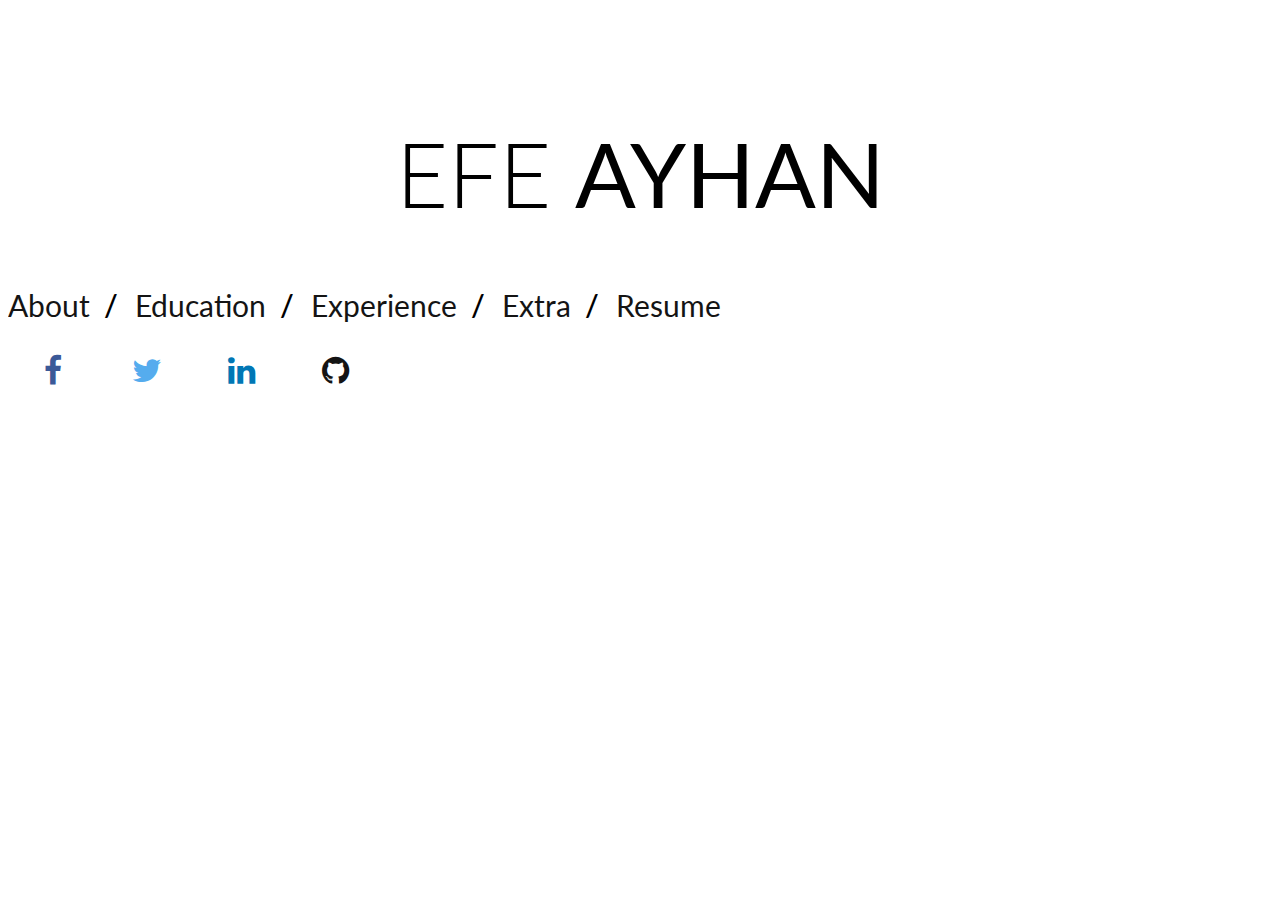
<file: index.html>
<!DOCTYPE html>
<html>
  <head>
    <meta charset="UTF-8">
    <meta name="viewport" content="width=device-width, initial-scale=1, shrink-to-fit=no">
    <title>Efe Ayhan</title>
    <link href='https://fonts.googleapis.com/css?family=Lato:100,200,300,400,700' rel='stylesheet' type='text/css'>
    <link rel="stylesheet" href="https://stackpath.bootstrapcdn.com/bootstrap/4.1.3/css/bootstrap.min.css" integrity="sha384-MCw98/SFnGE8fJT3GXwEOngsV7Zt27NXFoaoApmYm81iuXoPkFOJwJ8ERdknLPMO" crossorigin="anonymous">
    <link rel="stylesheet" href="https://cdnjs.cloudflare.com/ajax/libs/font-awesome/4.7.0/css/font-awesome.min.css">
    <link rel="stylesheet" href="css/style.css" type="text/css">
    <link rel="icon" href="img/00e5ee.png">
    <script src="https://code.jquery.com/jquery-3.3.1.slim.min.js" integrity="sha384-q8i/X+965DzO0rT7abK41JStQIAqVgRVzpbzo5smXKp4YfRvH+8abtTE1Pi6jizo" crossorigin="anonymous"></script>
    <script src="https://cdnjs.cloudflare.com/ajax/libs/popper.js/1.14.3/umd/popper.min.js" integrity="sha384-ZMP7rVo3mIykV+2+9J3UJ46jBk0WLaUAdn689aCwoqbBJiSnjAK/l8WvCWPIPm49" crossorigin="anonymous"></script>
    <script src="https://stackpath.bootstrapcdn.com/bootstrap/4.1.3/js/bootstrap.min.js" integrity="sha384-ChfqqxuZUCnJSK3+MXmPNIyE6ZbWh2IMqE241rYiqJxyMiZ6OW/JmZQ5stwEULTy" crossorigin="anonymous"></script>
    <script src="https://threejs.org/build/three.min.js"></script>
    <script src="https://ajax.googleapis.com/ajax/libs/jquery/3.1.0/jquery.min.js"></script>
    <script src="script.js"></script>
    <script src="animation.js"></script>
  </head>
  <body>
    <div class="frame">
      <div class="container">

        <div class="" id="header">
            <h1 id="mono">EFE <strong>AYHAN</strong></h1>
        </div>

      </div>

        <div class="" id="spotlight">
          <div class="">
            <div id="GraphicsContainer"></div>
          </div>
        </div>

        <div class="container">
          <div class="row">
            <div class="col-12 subtitle">
              <a href="about.html" class="link font30">About</a> <span class="del">  /  </span>
              <a href="education.html" class="link font30">Education</a> <span class="del">  /  </span>
              <a href="experience.html" class="link font30">Experience</a> <span class="del">  /  </span>
              <a href="extra.html" class="link font30">Extra</a> <span class="del">  /  </span>
              <a href="resources/efeAyhan.pdf" class="link font30" target="_blank" type="application/pdf">Resume</a> <br>
              <a href="https://www.facebook.com/efe.ayhan.589" target="_blank" class="fa fa-facebook"></a>
              <a href="https://twitter.com/efeayhann" target="_blank" class="fa fa-twitter"></a>
              <a href="https://www.linkedin.com/in/efeayhan/" target="_blank" class="fa fa-linkedin"></a>
              <a href="https://github.com/ayhanefe" target="_blank" class="fa fa-github"></a>
            </div>
          </div>
        </div>

    </div>
  </body>
</html>
</file>
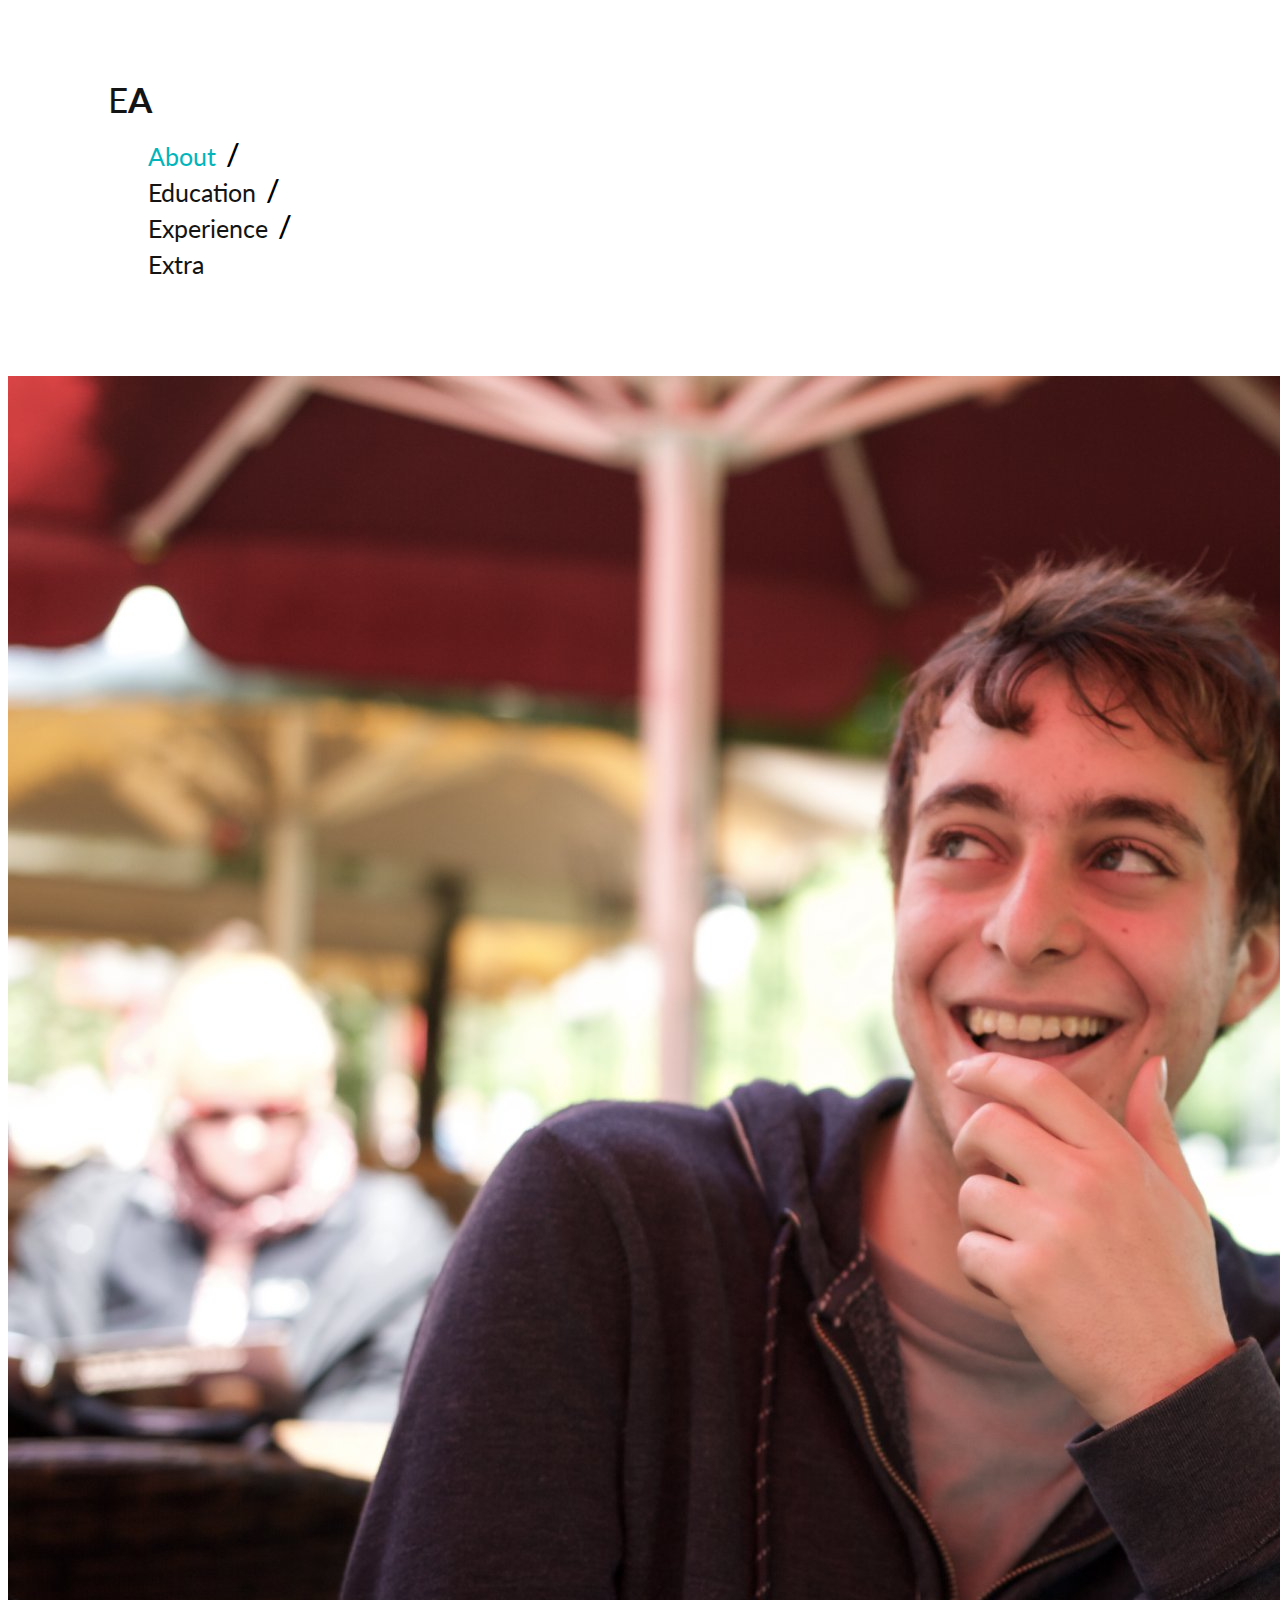
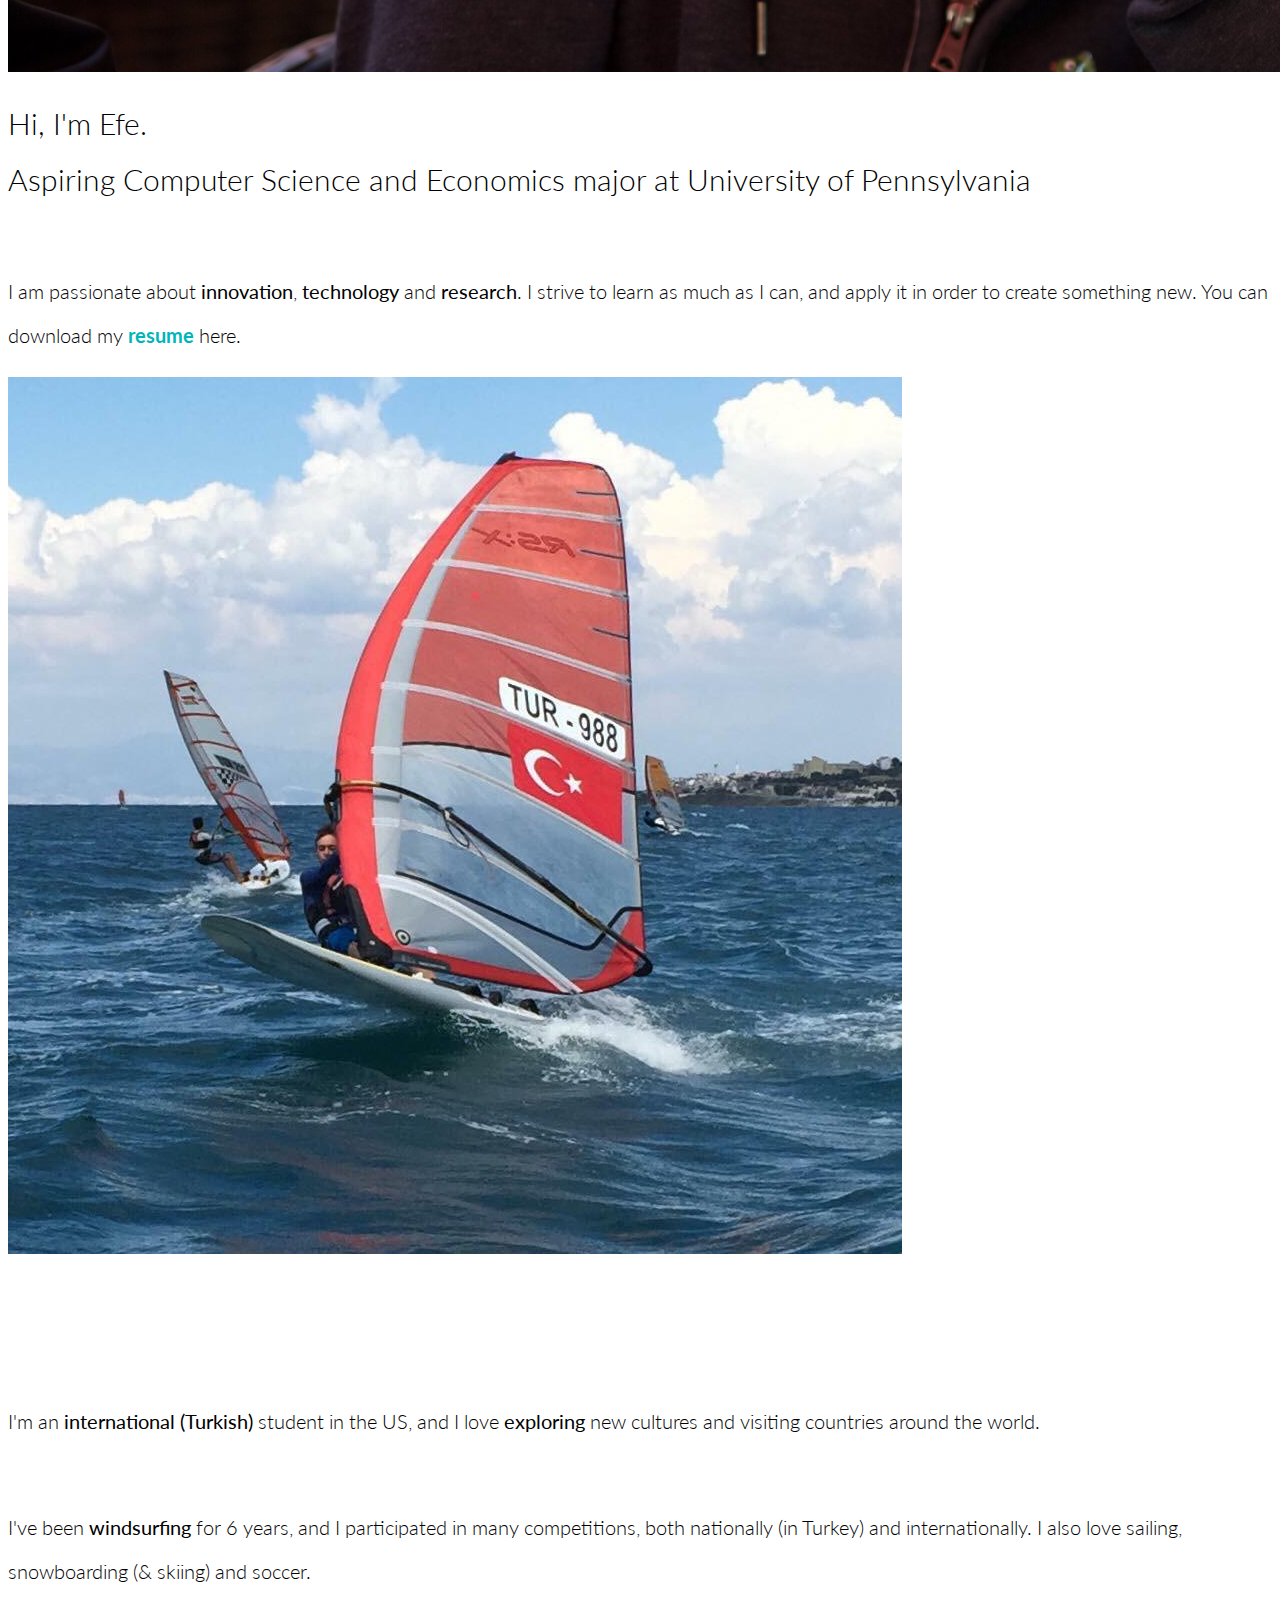
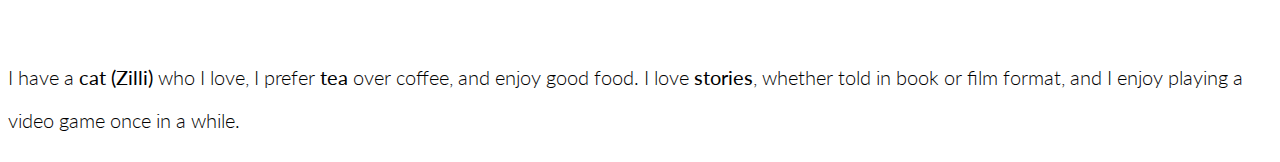
<file: about.html>
<!DOCTYPE html>
<html lang="en" dir="ltr">
  <head>
    <meta charset="UTF-8">
    <meta name="viewport" content="width=device-width, initial-scale=1, shrink-to-fit=no">
    <title>Efe Ayhan</title>
    <link href='https://fonts.googleapis.com/css?family=Lato:100,200,300,400,700' rel='stylesheet' type='text/css'>
    <link rel="stylesheet" href="https://stackpath.bootstrapcdn.com/bootstrap/4.1.3/css/bootstrap.min.css" integrity="sha384-MCw98/SFnGE8fJT3GXwEOngsV7Zt27NXFoaoApmYm81iuXoPkFOJwJ8ERdknLPMO" crossorigin="anonymous">
    <link rel="stylesheet" href="https://cdnjs.cloudflare.com/ajax/libs/font-awesome/4.7.0/css/font-awesome.min.css">
    <link rel="stylesheet" href="css/style.css" type="text/css">
    <link rel="icon" href="img/00e5ee.png">
    <script src="https://code.jquery.com/jquery-3.3.1.slim.min.js" integrity="sha384-q8i/X+965DzO0rT7abK41JStQIAqVgRVzpbzo5smXKp4YfRvH+8abtTE1Pi6jizo" crossorigin="anonymous"></script>
    <script src="https://cdnjs.cloudflare.com/ajax/libs/popper.js/1.14.3/umd/popper.min.js" integrity="sha384-ZMP7rVo3mIykV+2+9J3UJ46jBk0WLaUAdn689aCwoqbBJiSnjAK/l8WvCWPIPm49" crossorigin="anonymous"></script>
    <script src="https://stackpath.bootstrapcdn.com/bootstrap/4.1.3/js/bootstrap.min.js" integrity="sha384-ChfqqxuZUCnJSK3+MXmPNIyE6ZbWh2IMqE241rYiqJxyMiZ6OW/JmZQ5stwEULTy" crossorigin="anonymous"></script>
    <script src="https://threejs.org/build/three.min.js"></script>
    <script src="https://ajax.googleapis.com/ajax/libs/jquery/3.1.0/jquery.min.js"></script>
  </head>
  <body>

    <nav class="navbar navbar-expand-lg navbar-light">

        <a class="link font35" href="index.html">E<strong>A</strong></a>
        <div class="collapse navbar-collapse">
          <ul class="navbar-nav ml-auto">
            <li class="nav-item">
              <a class="link active" href="">About</a><span class="del">/</span>
            </li>
            <li class="nav-item">
              <a class="link" href="education.html">Education</a><span class="del">/</span>
            </li>
            <li class="nav-item">
              <a class="link" href="experience.html">Experience</a><span class="del">/</span>
            </li>
            <li class="nav-item">
              <a class="link" href="extra.html">Extra</a><span class="del"></span>
            </li>
          </ul>
        </div>
    </nav>

    <div class="container">
      <div class="row">
        <div class="col-md-6">
          <img src="img/Dusseldorf.jpg" alt="Portrait" class="img-fluid rounded">
        </div>
        <div class="col-md-6">
          <h1 class="bio-title">Hi, I'm Efe.<br>Aspiring Computer Science and Economics major at University of Pennsylvania</h1>
          <p class="bio-sub"><br>I am passionate about <strong>innovation</strong>, <strong>technology</strong> and <strong>research</strong>.
          I strive to learn as much as I can, and apply it in order to create something new. You can download my <a href="resources/efeAyhan.pdf" target="_blank">resume</a> here.</p>
        </div>
      </div>
      <div class="row">
        <div class="col-md-6">
          <img src="img/windsurf.jpg" alt="Windsurfing Picture" class="img-fluid rounded buffer">
        </div>
        <div class="col-md-6">
          <p class="bio-sub"><br>I'm an <strong>international (Turkish)</strong> student in the US, and I love <strong>exploring</strong> new
          cultures and visiting countries around the world.</p>
          <p class="bio-sub"><br>I've been <strong>windsurfing</strong> for 6 years, and I participated in many competitions,
          both nationally (in Turkey) and internationally. I also love sailing, snowboarding (& skiing) and soccer.</p>
          <p class="bio-sub"><br>I have a <strong>cat (Zilli)</strong> who I love, I prefer <strong>tea</strong> over coffee, and enjoy good food. I love <strong>stories</strong>, whether told in book or film format, and I enjoy
          playing a video game once in a while.</p>
        </div>
      </div>
    </div>

  </body>
</html>
</file>
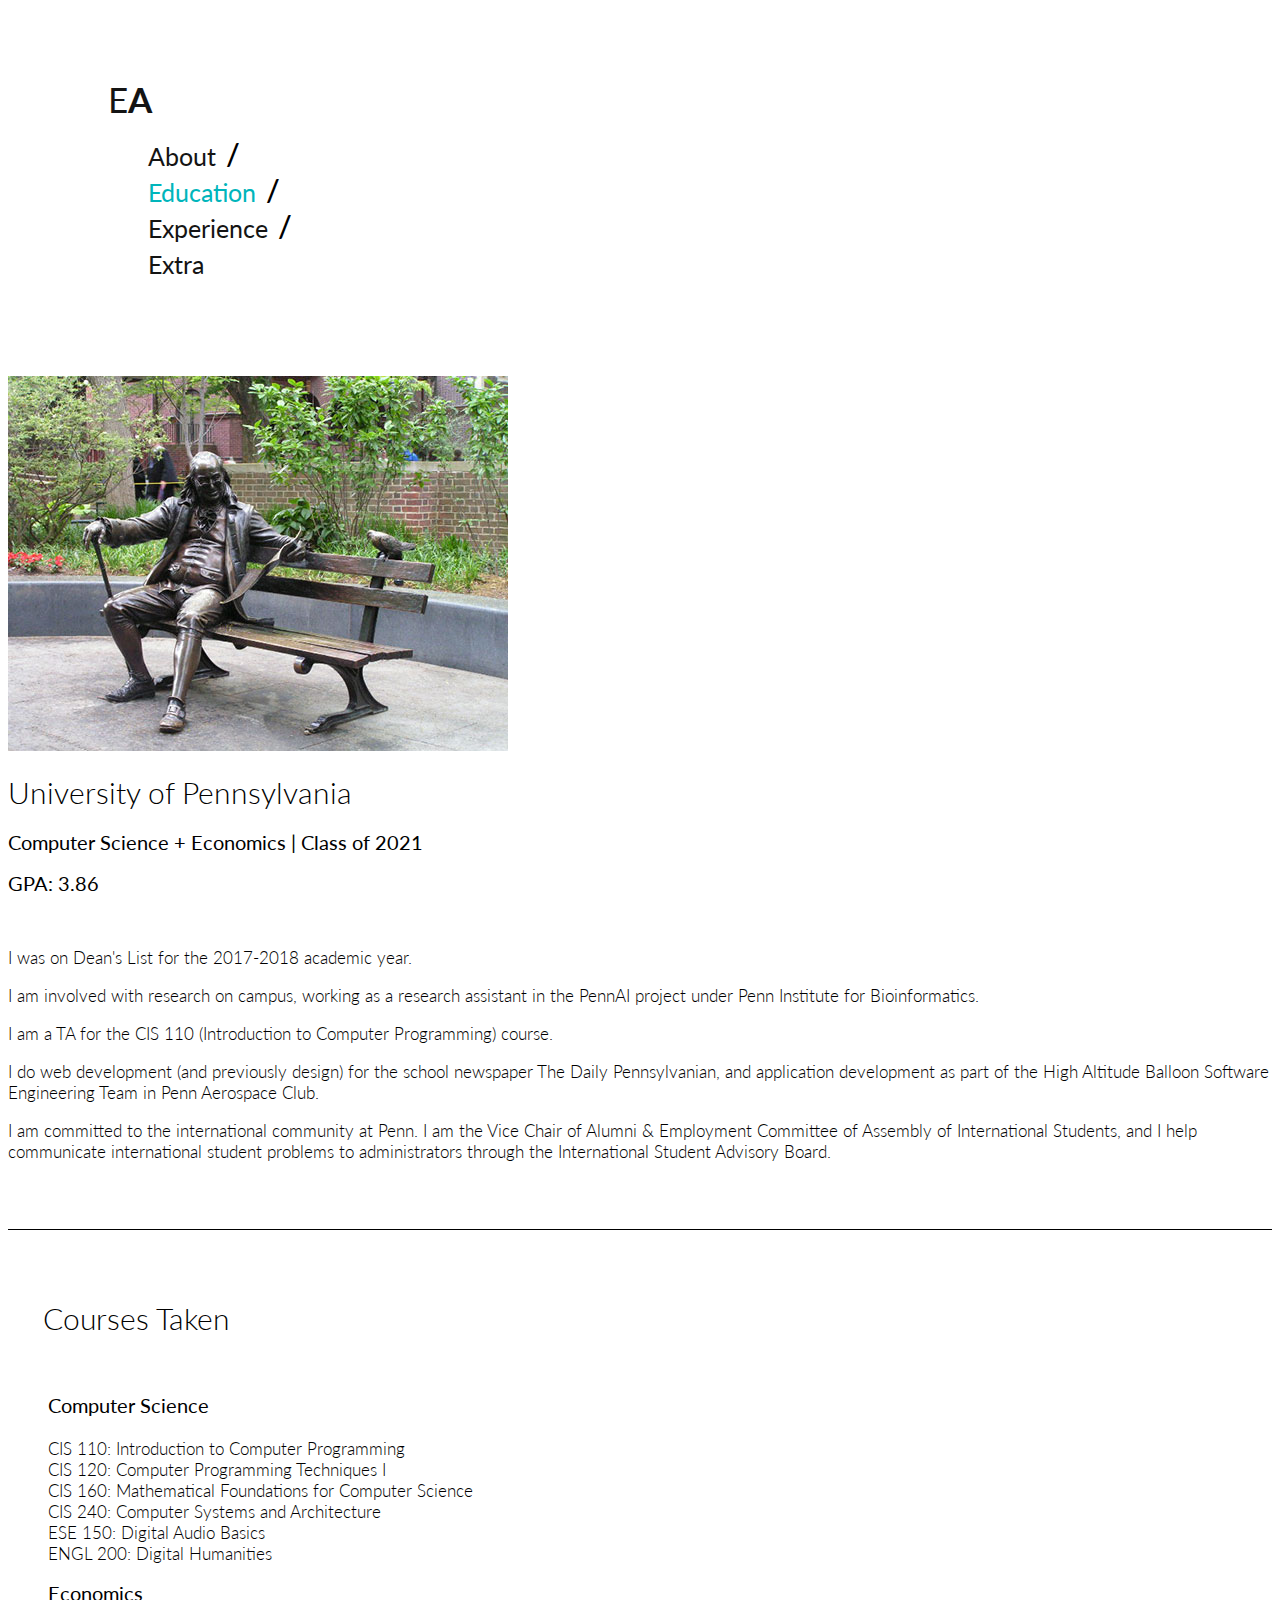
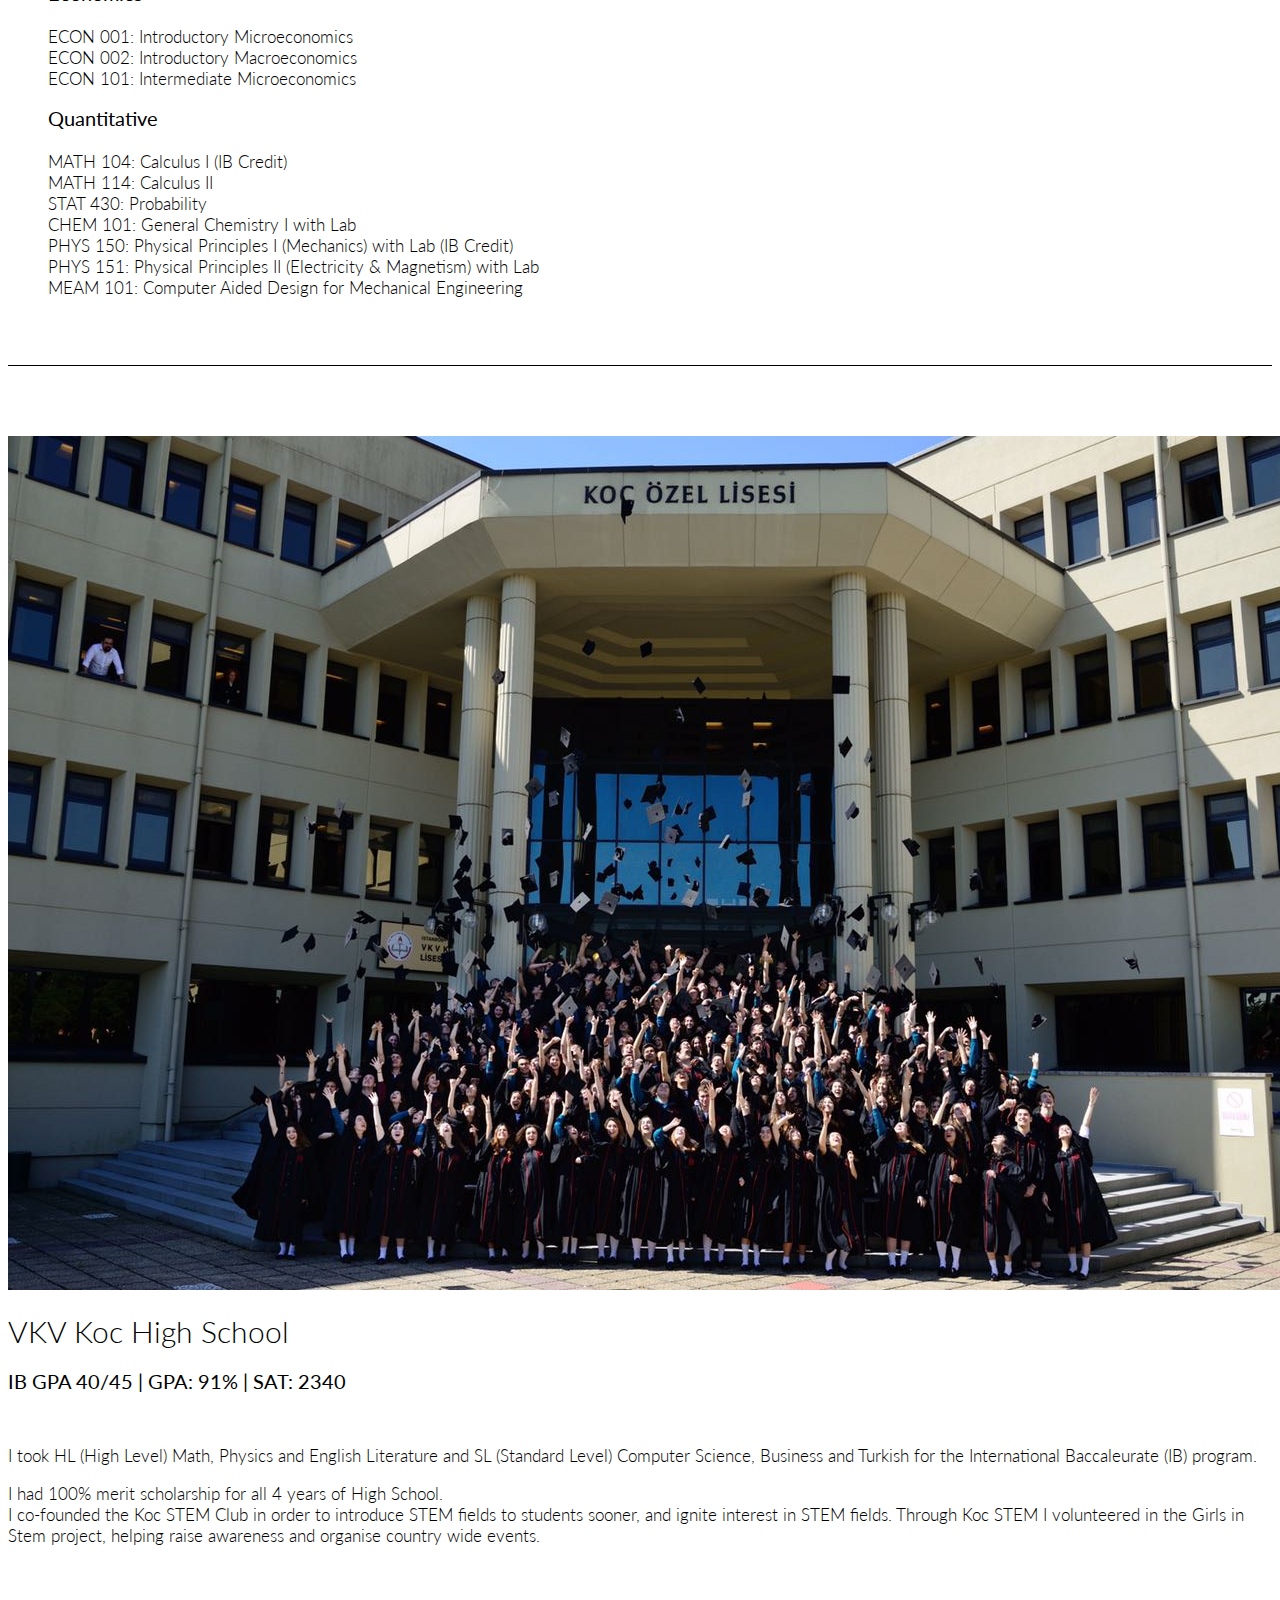
<file: education.html>
<!DOCTYPE html>
<html lang="en" dir="ltr">
  <head>
    <meta charset="UTF-8">
    <meta name="viewport" content="width=device-width, initial-scale=1, shrink-to-fit=no">
    <title>Efe Ayhan</title>
    <link href='https://fonts.googleapis.com/css?family=Lato:100,200,300,400,700' rel='stylesheet' type='text/css'>
    <link rel="stylesheet" href="https://stackpath.bootstrapcdn.com/bootstrap/4.1.3/css/bootstrap.min.css" integrity="sha384-MCw98/SFnGE8fJT3GXwEOngsV7Zt27NXFoaoApmYm81iuXoPkFOJwJ8ERdknLPMO" crossorigin="anonymous">
    <link rel="stylesheet" href="https://cdnjs.cloudflare.com/ajax/libs/font-awesome/4.7.0/css/font-awesome.min.css">
    <link rel="stylesheet" href="css/style.css" type="text/css">
    <link rel="icon" href="img/00e5ee.png">
    <script src="https://code.jquery.com/jquery-3.3.1.slim.min.js" integrity="sha384-q8i/X+965DzO0rT7abK41JStQIAqVgRVzpbzo5smXKp4YfRvH+8abtTE1Pi6jizo" crossorigin="anonymous"></script>
    <script src="https://cdnjs.cloudflare.com/ajax/libs/popper.js/1.14.3/umd/popper.min.js" integrity="sha384-ZMP7rVo3mIykV+2+9J3UJ46jBk0WLaUAdn689aCwoqbBJiSnjAK/l8WvCWPIPm49" crossorigin="anonymous"></script>
    <script src="https://stackpath.bootstrapcdn.com/bootstrap/4.1.3/js/bootstrap.min.js" integrity="sha384-ChfqqxuZUCnJSK3+MXmPNIyE6ZbWh2IMqE241rYiqJxyMiZ6OW/JmZQ5stwEULTy" crossorigin="anonymous"></script>
    <script src="https://threejs.org/build/three.min.js"></script>
    <script src="https://ajax.googleapis.com/ajax/libs/jquery/3.1.0/jquery.min.js"></script>
  </head>
  <body>

    <nav class="navbar navbar-expand-lg navbar-light">

        <a class="link font35" href="index.html">E<strong>A</strong></a>
        <div class="collapse navbar-collapse">
          <ul class="navbar-nav ml-auto">
            <li class="nav-item">
              <a class="link" href="about.html">About</a><span class="del">/</span>
            </li>
            <li class="nav-item">
              <a class="link active" href="">Education</a><span class="del">/</span>
            </li>
            <li class="nav-item">
              <a class="link" href="experience.html">Experience</a><span class="del">/</span>
            </li>
            <li class="nav-item">
              <a class="link" href="extra.html">Extra</a><span class="del"></span>
            </li>
          </ul>
        </div>
    </nav>

    <div class="container">
      <div class="row section">
        <div class="col-md-6">
          <img src="img/ben-bench.jpg" alt="UPenn Campus" class="img-fluid rounded">
        </div>
        <div class="col-md-6">
          <h1 class="uni-title">University of Pennsylvania</h1>
          <h2 class="uni-class">Computer Science + Economics | Class of 2021</h2>
          <h2 class="uni-class">GPA: 3.86</h2><br>
          <p>I was on Dean's List for the 2017-2018 academic year.</p>
          <p>I am involved with research on campus, working as a research assistant in the PennAI project under Penn Institute for Bioinformatics.</p>
          <p>I am a TA for the CIS 110 (Introduction to Computer Programming) course.</p>
          <p>I do web development (and previously design) for the school newspaper The Daily Pennsylvanian, and application development as part of the High Altitude Balloon Software Engineering Team in Penn Aerospace Club.</p>
          <p>I am committed to the international community at Penn. I am the Vice Chair of Alumni & Employment Committee of Assembly of International Students, and I help communicate international student problems
          to administrators through the International Student Advisory Board.</p>
        </div>
      </div>

      <div class="row section">
        <div class="col-12 sec-header">
          <h1 class="uni-title" style="padding-left: 35px;">Courses Taken</h1><br>
        </div>
        <div class="col-md-4">
          <ul class="edu-text">
            <li class="uni-class">Computer Science</li><br>
            <li>CIS 110: Introduction to Computer Programming</li>
            <li>CIS 120: Computer Programming Techniques I</li>
            <li>CIS 160: Mathematical Foundations for Computer Science</li>
            <li>CIS 240: Computer Systems and Architecture</li>
            <li>ESE 150: Digital Audio Basics</li>
            <li>ENGL 200: Digital Humanities</li>
          </ul>
        </div>
        <div class="col-md-4">
          <ul class="edu-text">
            <li class="uni-class">Economics</li><br>
            <li>ECON 001: Introductory Microeconomics</li>
            <li>ECON 002: Introductory Macroeconomics</li>
            <li>ECON 101: Intermediate Microeconomics</li>
          </ul>
        </div>
        <div class="col-md-4">
          <ul class="edu-text">
            <li class="uni-class">Quantitative</li><br>
            <li>MATH 104: Calculus I (IB Credit)</li>
            <li>MATH 114: Calculus II</li>
            <li>STAT 430: Probability</li>
            <li>CHEM 101: General Chemistry I with Lab</li>
            <li>PHYS 150: Physical Principles I (Mechanics) with Lab (IB Credit)</li>
            <li>PHYS 151: Physical Principles II (Electricity & Magnetism) with Lab</li>
            <li>MEAM 101: Computer Aided Design for Mechanical Engineering</li>
          </ul>
        </div>
      </div>

      <div class="row sec-header" style="padding-bottom: 50px; padding-top: 70px;">
        <div class="col-md-4 offset-2">
          <img src="img/koc.jpeg" alt="VKV Koc" class="img-fluid rounded">
        </div>
        <div class="col-md-6">
          <h1 class="uni-title">VKV Koc High School</h1>
          <h2 class="uni-class">IB GPA 40/45 | GPA: 91% | SAT: 2340</h2><br>
          <p>I took HL (High Level) Math, Physics and English Literature and SL (Standard Level)
          Computer Science, Business and Turkish for the International Baccaleurate (IB) program.</p>
          <p>I had 100% merit scholarship for all 4 years of High School. <br>I co-founded the Koc STEM Club in order
            to introduce STEM fields to students sooner, and ignite interest in STEM fields. Through Koc STEM I volunteered in
          the Girls in Stem project, helping raise awareness and organise country wide events.</p>
        </div>

      </div>

  </body>
</html>
</file>
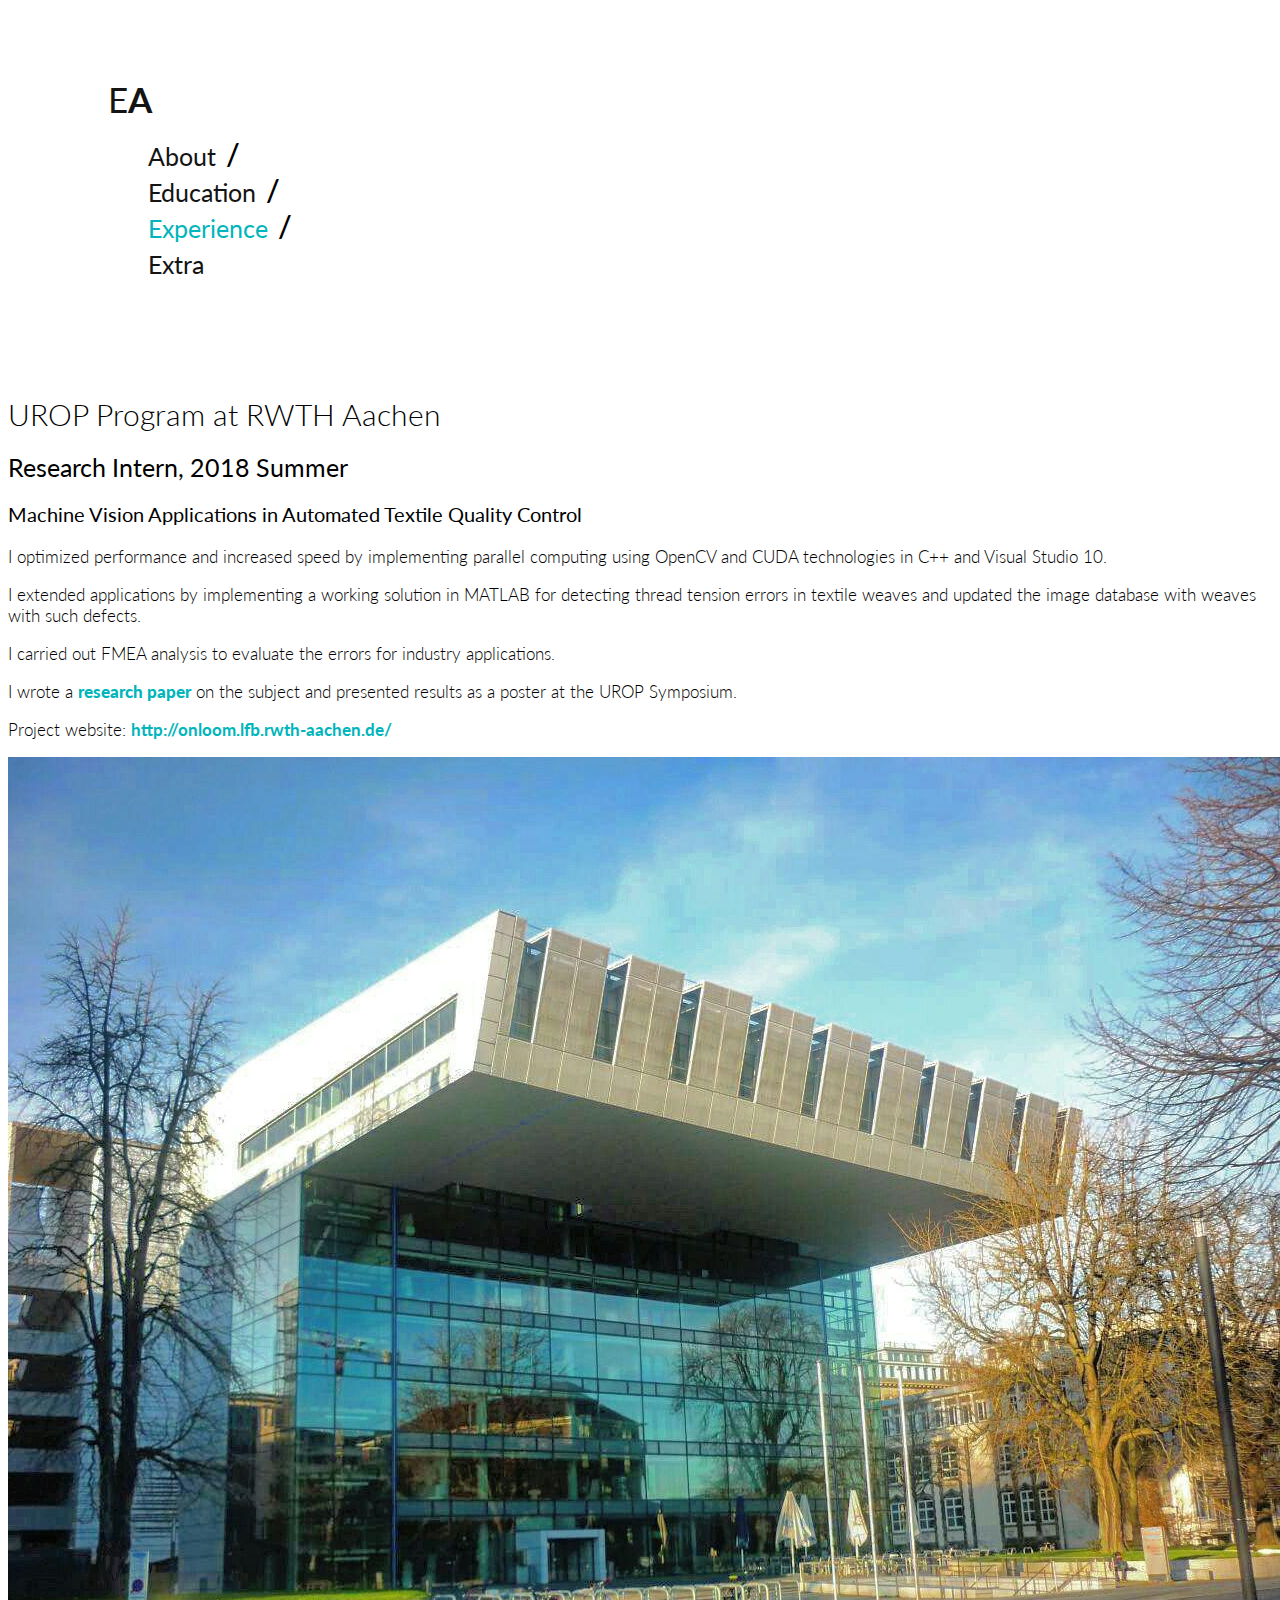
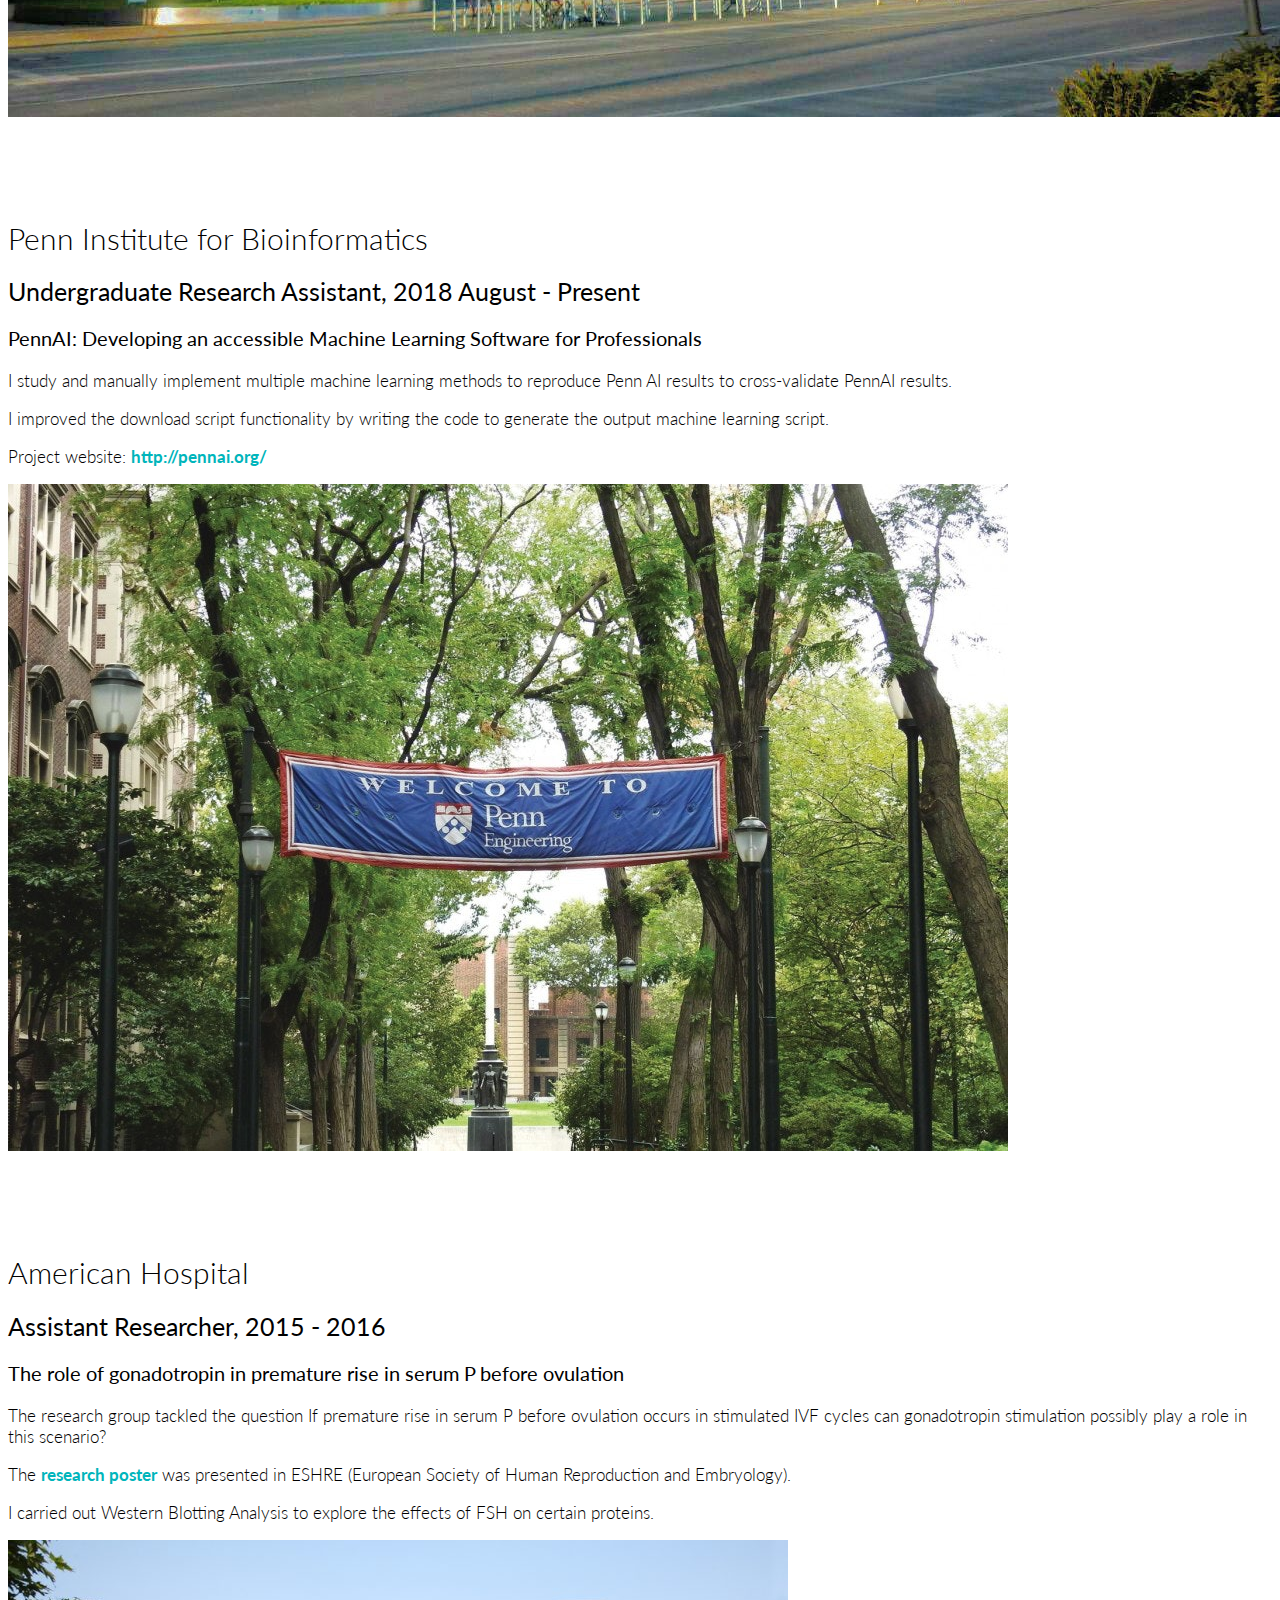
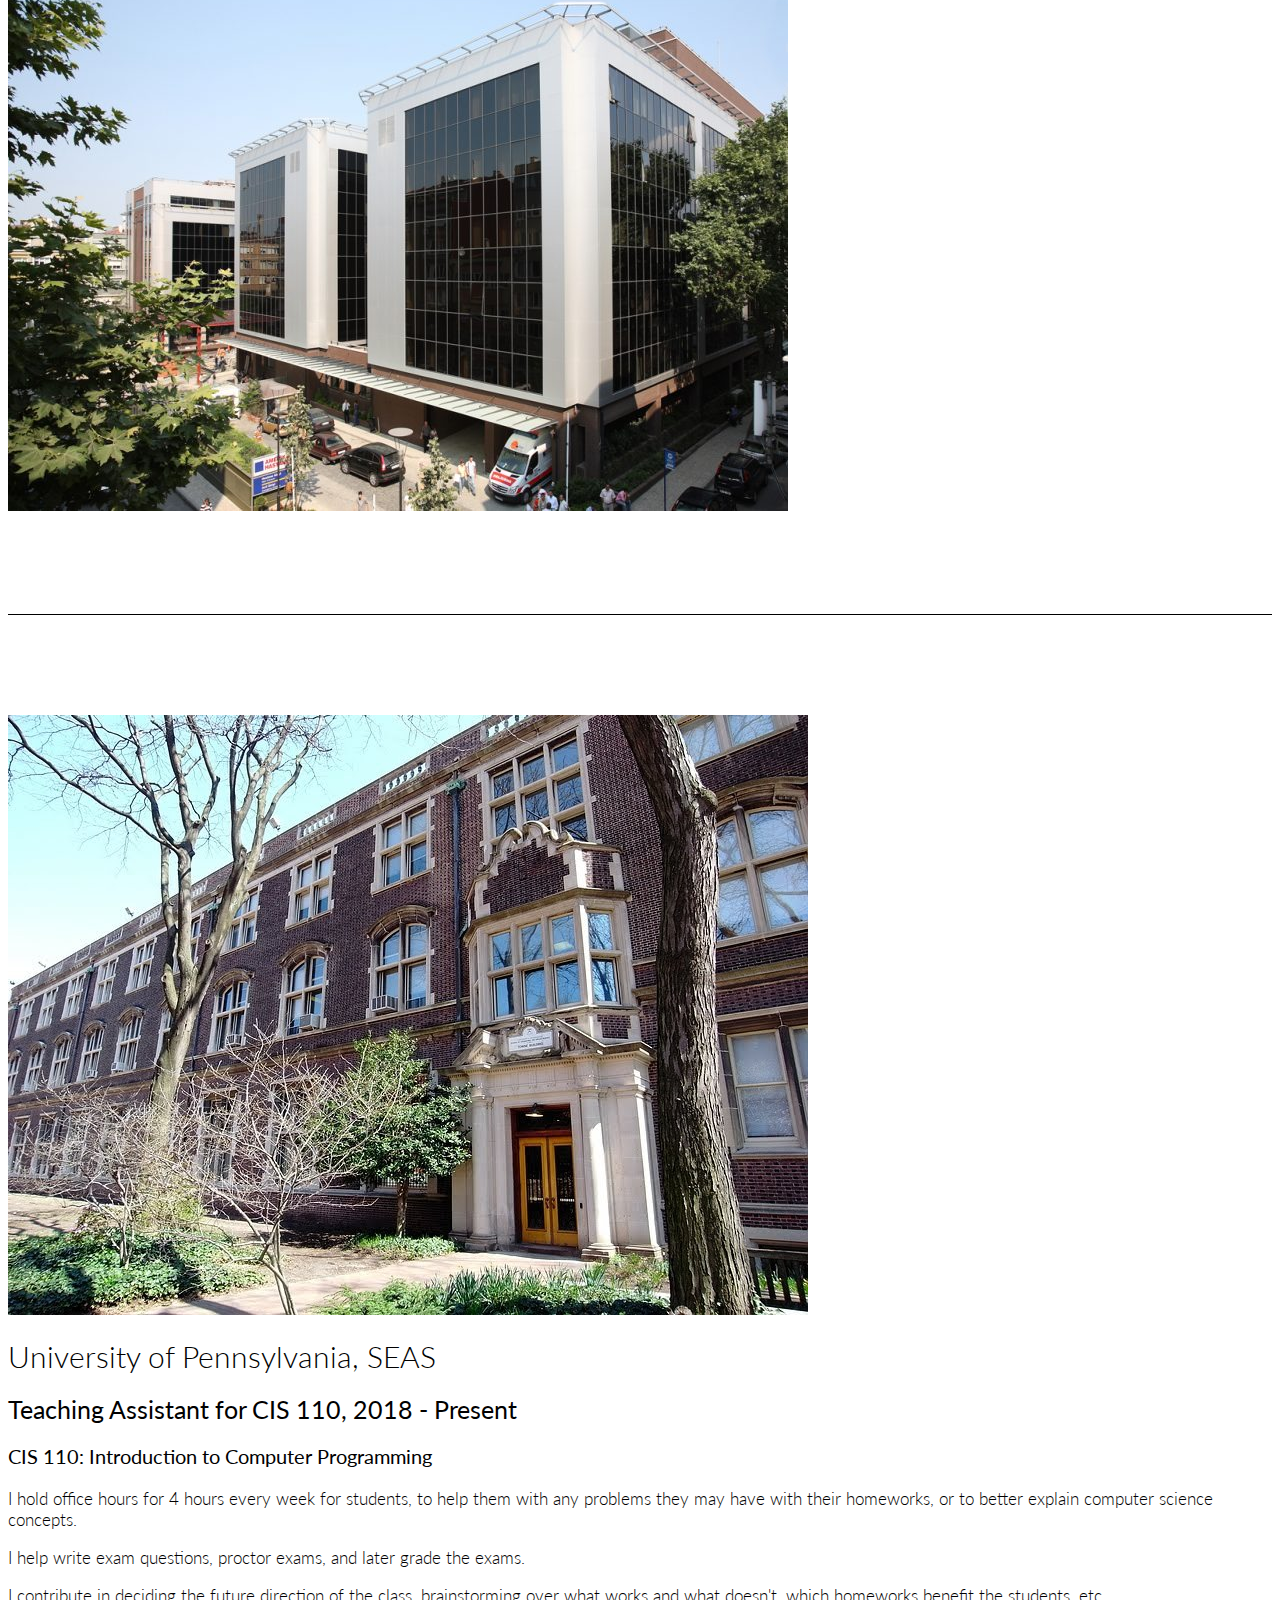
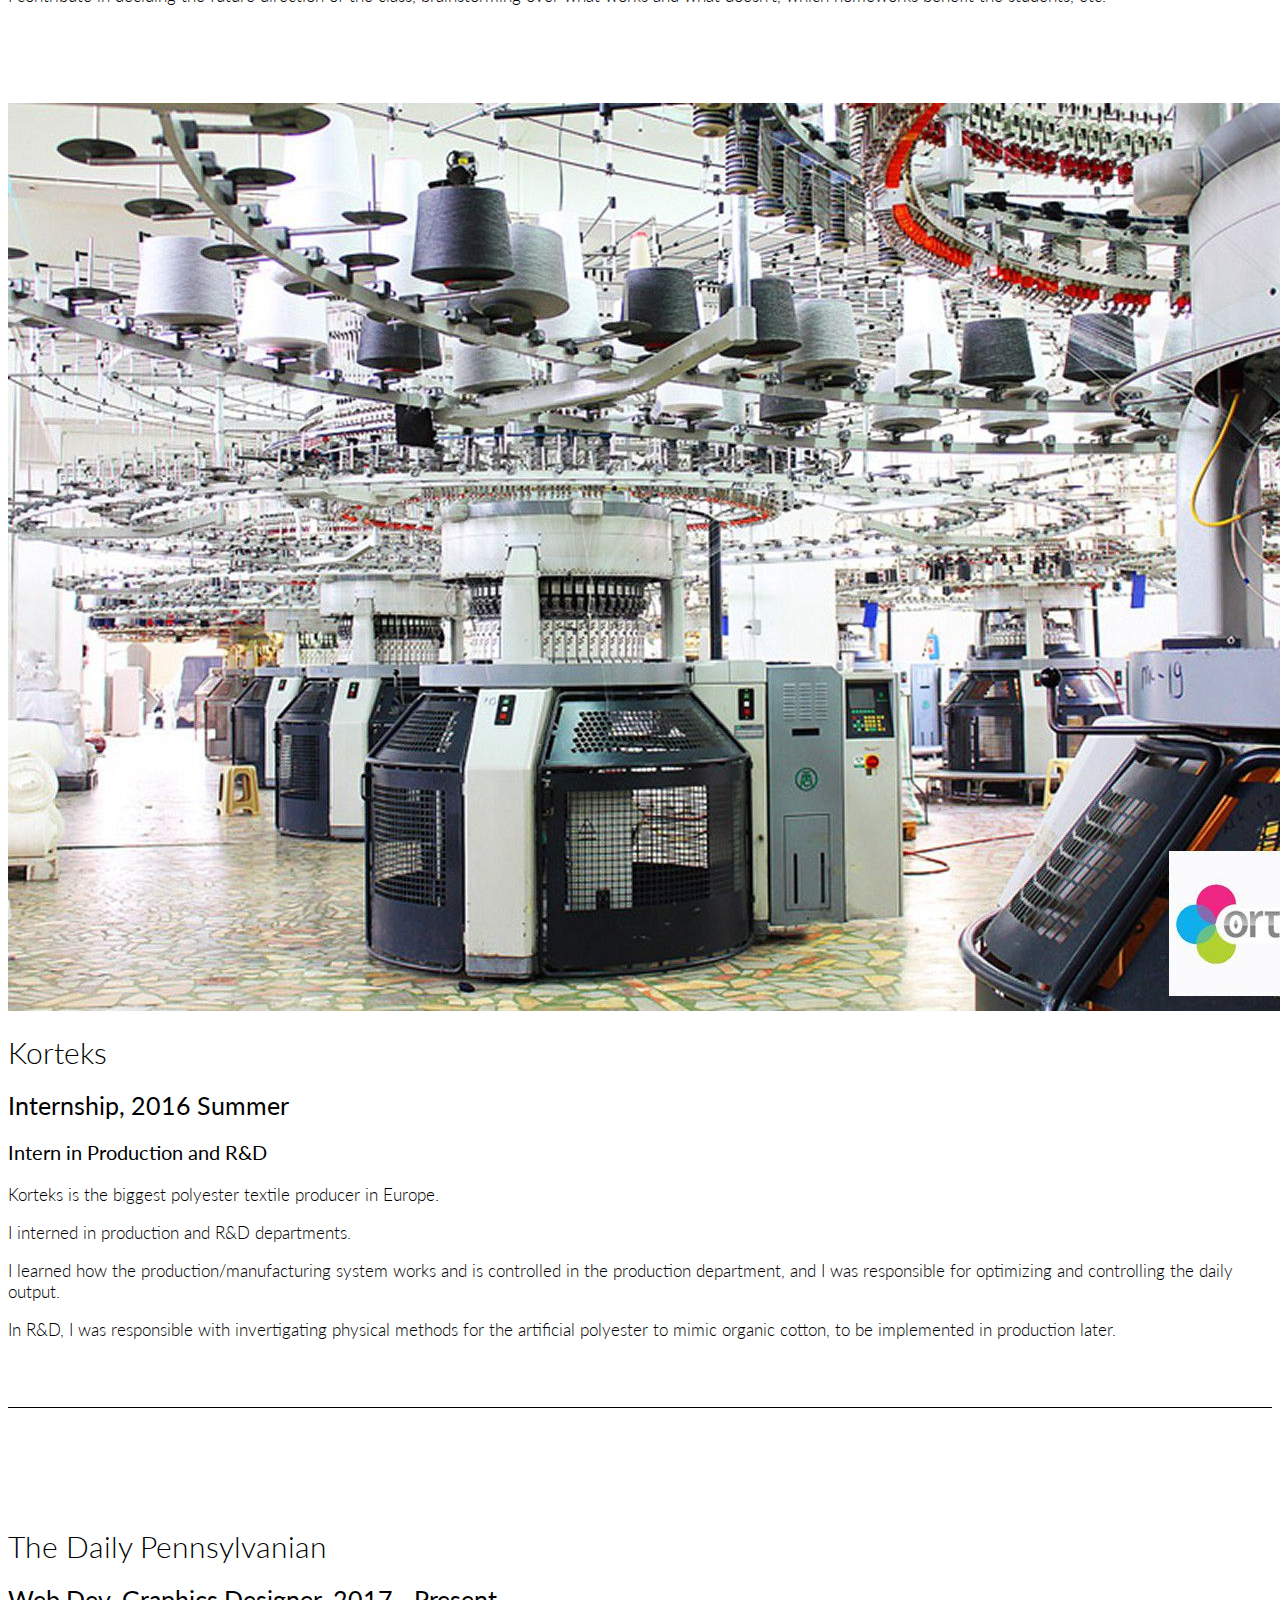
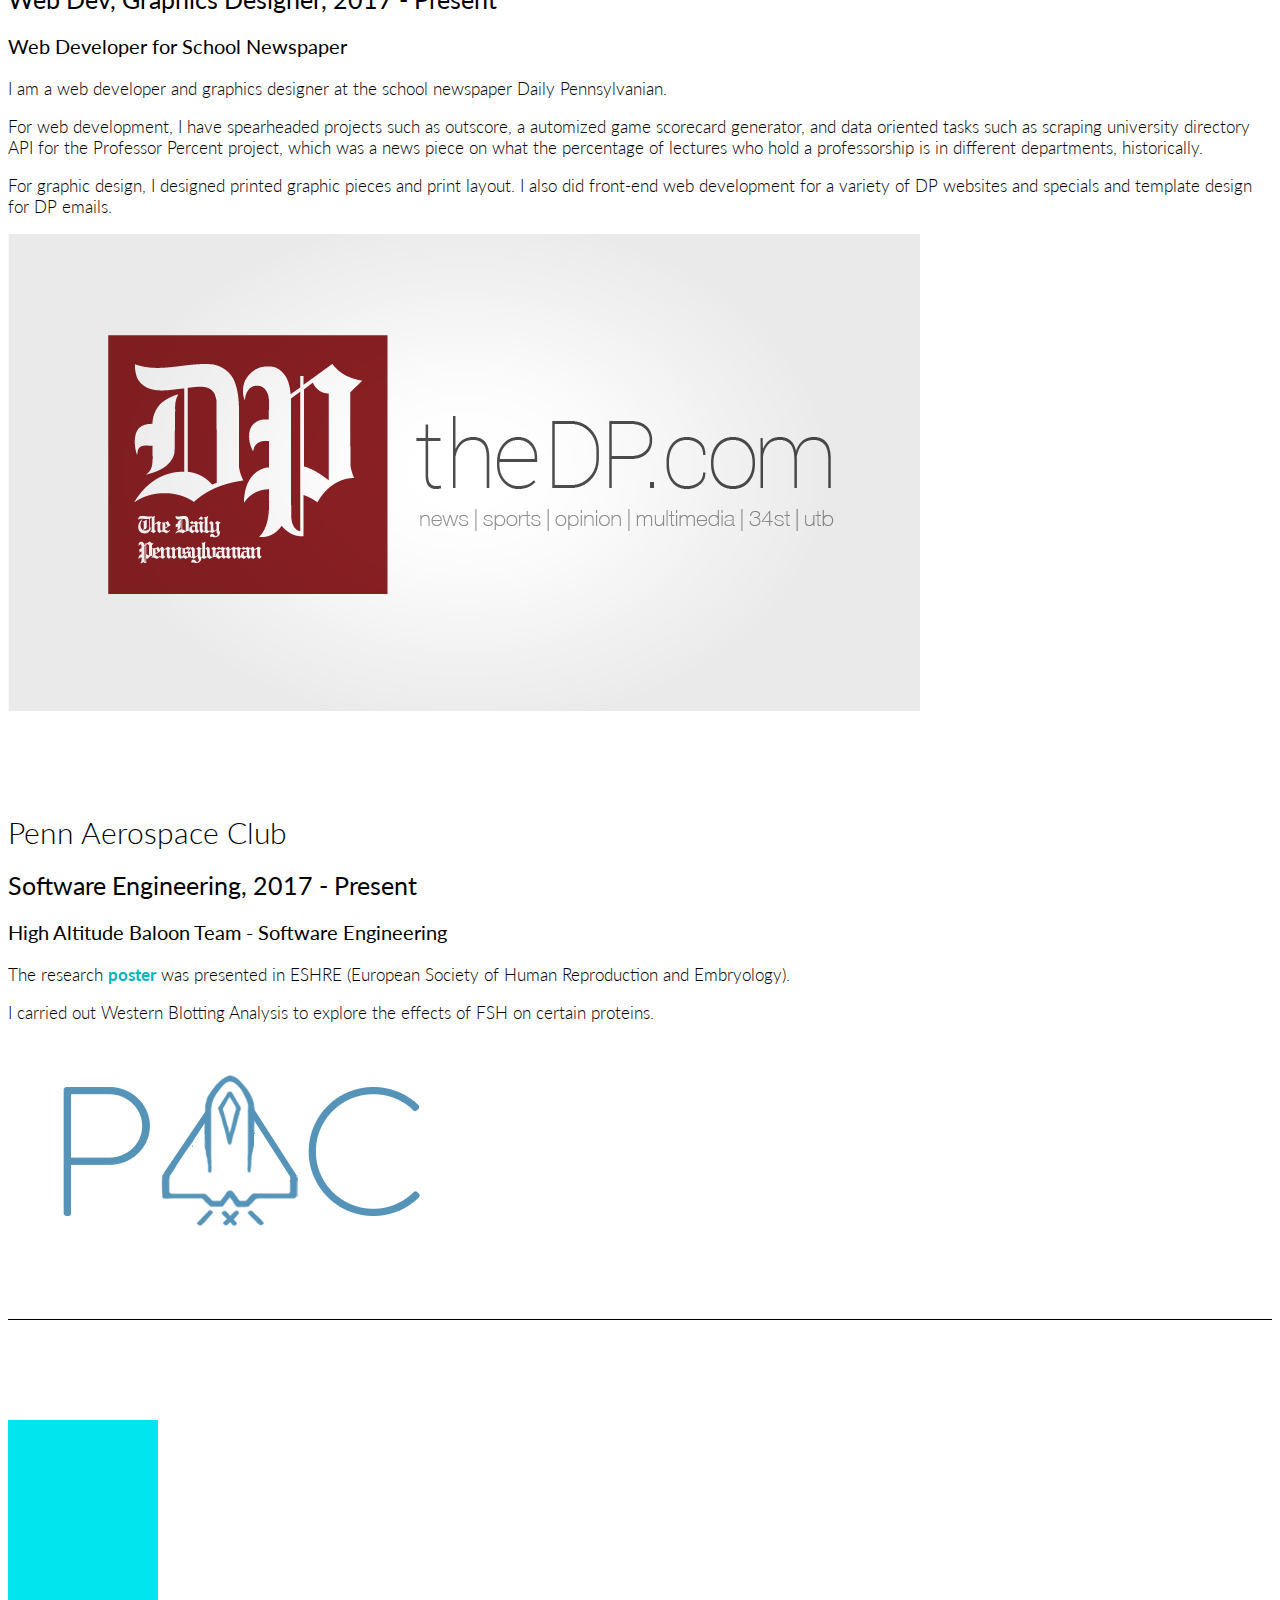
<file: experience.html>
<!DOCTYPE html>
<html lang="en" dir="ltr">
  <head>
    <meta charset="UTF-8">
    <meta name="viewport" content="width=device-width, initial-scale=1, shrink-to-fit=no">
    <title>Efe Ayhan</title>
    <link href='https://fonts.googleapis.com/css?family=Lato:100,200,300,400,700' rel='stylesheet' type='text/css'>
    <link rel="stylesheet" href="https://stackpath.bootstrapcdn.com/bootstrap/4.1.3/css/bootstrap.min.css" integrity="sha384-MCw98/SFnGE8fJT3GXwEOngsV7Zt27NXFoaoApmYm81iuXoPkFOJwJ8ERdknLPMO" crossorigin="anonymous">
    <link rel="stylesheet" href="https://cdnjs.cloudflare.com/ajax/libs/font-awesome/4.7.0/css/font-awesome.min.css">
    <link rel="stylesheet" href="css/style.css" type="text/css">
    <link rel="icon" href="img/00e5ee.png">
    <script src="https://code.jquery.com/jquery-3.3.1.slim.min.js" integrity="sha384-q8i/X+965DzO0rT7abK41JStQIAqVgRVzpbzo5smXKp4YfRvH+8abtTE1Pi6jizo" crossorigin="anonymous"></script>
    <script src="https://cdnjs.cloudflare.com/ajax/libs/popper.js/1.14.3/umd/popper.min.js" integrity="sha384-ZMP7rVo3mIykV+2+9J3UJ46jBk0WLaUAdn689aCwoqbBJiSnjAK/l8WvCWPIPm49" crossorigin="anonymous"></script>
    <script src="https://stackpath.bootstrapcdn.com/bootstrap/4.1.3/js/bootstrap.min.js" integrity="sha384-ChfqqxuZUCnJSK3+MXmPNIyE6ZbWh2IMqE241rYiqJxyMiZ6OW/JmZQ5stwEULTy" crossorigin="anonymous"></script>
    <script src="https://threejs.org/build/three.min.js"></script>
    <script src="https://ajax.googleapis.com/ajax/libs/jquery/3.1.0/jquery.min.js"></script>
  </head>
  <body>

    <nav class="navbar navbar-expand-lg navbar-light">

        <a class="link font35" href="index.html">E<strong>A</strong></a>
        <div class="collapse navbar-collapse">
          <ul class="navbar-nav ml-auto">
            <li class="nav-item">
              <a class="link" href="about.html">About</a><span class="del">/</span>
            </li>
            <li class="nav-item">
              <a class="link" href="education.html">Education</a><span class="del">/</span>
            </li>
            <li class="nav-item">
              <a class="link active" href="">Experience</a><span class="del">/</span>
            </li>
            <li class="nav-item">
              <a class="link" href="extra.html">Extra</a><span class="del"></span>
            </li>
          </ul>
        </div>
    </nav>

    <div class="container section" style="padding-bottom: 100px;">
        <div class="row">
          <div class="col-md-6">
            <h1 class="uni-title">UROP Program at RWTH Aachen</h1>
            <h1 class="uni-class" style="font-size: 25px;">Research Intern, 2018 Summer</h1>
            <h3 class="uni-class">Machine Vision Applications in Automated Textile Quality Control</h3>
            <p>I optimized performance and increased speed by implementing parallel computing using OpenCV and CUDA technologies in C++ and Visual Studio 10.</p>
            <p>I extended applications by implementing a working solution in MATLAB for detecting thread tension errors in textile weaves and updated the image database with weaves with such defects.</p>
            <p>I carried out FMEA analysis to evaluate the errors for industry applications.</p>
            <p>I wrote a <a href="resources/ResearchPaper_EfeAyhan.pdf" target="_blank"><strong>research paper</strong></a> on the subject and presented results as a poster at the UROP Symposium.</p>
            <p>Project website: <a href="http://onloom.lfb.rwth-aachen.de/" target="_blank">http://onloom.lfb.rwth-aachen.de/</a></p>
          </div>
          <div class="col-md-6">
            <img src="img/aachen.jpg" alt="RWTH Aachen University" class="img-fluid rounded">
          </div>

        </div>
        <div class="row" style="padding-top: 80px;">
          <div class="col-md-6">
            <h1 class="uni-title">Penn Institute for Bioinformatics</h1>
            <h1 class="uni-class" style="font-size: 25px;">Undergraduate Research Assistant, 2018 August - Present</h1>
            <h3 class="uni-class">PennAI: Developing an accessible Machine Learning Software for Professionals</h3>
            <p>I study and manually implement multiple machine learning methods to reproduce Penn AI results to cross-validate PennAI results.</p>
            <p>I improved the download script functionality by writing the code to generate the output machine learning script.</p>
            <p>Project website: <a href="http://pennai.org/" target="_blank">http://pennai.org/</a></p>
          </div>
          <div class="col-md-6">
            <img src="img/penneng.jpg" alt="Penn Engineering Quad" class="img-fluid rounded">
          </div>
        </div>
        <div class="row" style="padding-top: 80px;">
          <div class="col-md-6">
            <h1 class="uni-title">American Hospital</h1>
            <h1 class="uni-class" style="font-size: 25px;">Assistant Researcher, 2015 - 2016</h1>
            <h3 class="uni-class">The role of gonadotropin in premature rise in serum P before ovulation</h3>
            <p>The research group tackled the question If premature rise in serum P before ovulation occurs in stimulated IVF cycles can gonadotropin stimulation possibly play a role in this scenario?</p>
            <p>The <a href="resources/ResearchPoster_ESHRE.pdf" target="_blank">research poster</a> was presented in ESHRE (European Society of Human Reproduction and Embryology).</p>
            <p>I carried out Western Blotting Analysis to explore the effects of FSH on certain proteins.</p>
          </div>
          <div class="col-md-6">
            <img src="img/americanhp.jpg" alt="American Hospital" class="img-fluid rounded">
          </div>
        </div>
    </div>
    <div class="container section" style="padding-top: 100px;">
      <div class="row">
        <div class="col-md-6">
          <img src="img/towne.jpg" alt="Penn Engineering Quad" class="img-fluid rounded">
        </div>
        <div class="col-md-6">
          <h1 class="uni-title">University of Pennsylvania, SEAS</h1>
          <h1 class="uni-class" style="font-size: 25px;">Teaching Assistant for CIS 110, 2018 - Present</h1>
          <h3 class="uni-class">CIS 110: Introduction to Computer Programming</h3>
          <p>I hold office hours for 4 hours every week for students, to help them with any problems they may have with their homeworks, or to better explain computer science concepts.</p>
          <p>I help write exam questions, proctor exams, and later grade the exams. </p>
          <p>I contribute in deciding the future direction of the class, brainstorming over what works and what doesn't, which homeworks benefit the students, etc.</p>
        </div>
      </div>
      <div class="row" style="padding-top: 80px;">
        <div class="col-md-6">
          <img src="img/korteks.jpg" alt="Korteks Textile Factory" class="img-fluid rounded">
        </div>
        <div class="col-md-6">
          <h1 class="uni-title">Korteks</h1>
          <h1 class="uni-class" style="font-size: 25px;">Internship, 2016 Summer</h1>
          <h3 class="uni-class">Intern in Production and R&D</h3>
          <p>Korteks is the biggest polyester textile producer in Europe.</p>
          <p>I interned in production and R&D departments.</p>
          <p>I learned how the production/manufacturing system works and is controlled in the production department, and I was responsible for optimizing and controlling the daily output.</p>
          <p>In R&D, I was responsible with invertigating physical methods for the artificial polyester to mimic organic cotton, to be implemented in production later.</p>
        </div>
      </div>
    </div>
    <div class="container section" style="padding-top: 100px;">
      <div class="row">
        <div class="col-md-6">
          <h1 class="uni-title">The Daily Pennsylvanian</h1>
          <h1 class="uni-class" style="font-size: 25px;">Web Dev, Graphics Designer, 2017 - Present</h1>
          <h3 class="uni-class">Web Developer for School Newspaper</h3>
          <p>I am a web developer and graphics designer at the school newspaper Daily Pennsylvanian.</p>
          <p>For web development, I have spearheaded projects such as outscore, a automized game scorecard generator,
            and data oriented tasks such as scraping university directory API for the Professor Percent project, which
          was a news piece on what the percentage of lectures who hold a professorship is in different departments, historically.</p>
          <p>For graphic design, I designed printed graphic pieces and print layout. I also did front-end web development for a variety of DP websites and specials and template design for DP emails.</p>
        </div>
        <div class="col-md-6">
          <img src="img/thedp.png" alt="American Hospital" class="img-fluid rounded">
        </div>
      </div>
      <div class="row" style="padding-top: 80px;">
        <div class="col-md-6">
          <h1 class="uni-title">Penn Aerospace Club</h1>
          <h1 class="uni-class" style="font-size: 25px;">Software Engineering, 2017 - Present</h1>
          <h3 class="uni-class">High Altitude Baloon Team - Software Engineering</h3>
          <p></p>
          <p>The research <a href="resources/ResearchPoster_ESHRE.pdf" target="_blank">poster</a> was presented in ESHRE (European Society of Human Reproduction and Embryology).</p>
          <p>I carried out Western Blotting Analysis to explore the effects of FSH on certain proteins.</p>
        </div>
        <div class="col-md-6">
          <img src="img/pacpng.png" alt="American Hospital" class="img-fluid rounded">
        </div>
      </div>
    </div>
    <div class="container" style="padding-top: 100px; padding-bottom: 100px;">
      <div class="row">
        <div class="col-md-6">
          <img src="img/00e5ee.png" alt="">
        </div>
      </div>
    </div>
  </body>
</html>
</file>
<file: css/style.css>
@font-face { font-family: 'AdamCG'; src: url('../resources/adamcg.otf'); }

a {
  text-decoration: none !important;
  color: #00b5bb;
  font-weight: bold;
}

a:hover {
  color: #00e5ee;

}

p {
  font-size: 17px;
  font-weight: 300;
}

body {
  font-family: Lato;
}

ul {
  list-style-type: none;
}

#GraphicsContainer {
  margin-top: -200px;
  min-width: 100vw;
}


#spotlight {
  margin-top: 50px;
  padding: 0px;
  margin-left: auto;
  margin-right: auto;
  padding: 0px;
  margin-right: auto;
  max-height: 50vh;
  min-width: 100%;
  overflow: hidden;
}

#mono {
  font-family: Lato;
  font-size: 90px;
  font-weight: 300;
  padding-top: 4%;
  text-align: center;
}

.subtitle {
  padding-top: 5%;
  display: inline;
  text-align: center;
}

.link {
  font-size: 25px;
  font-weight: 400;
  color: #141414;
  transition: .4s ease;
  cursor: pointer;
}

.link:hover {
  color: #00E5EE;
}

.active {
  color: #00b5bb;
}

.del {
  font-size: 30px;
  font-weight: 600;
  padding-left: 10px;
  padding-right: 10px;
}

.fa {
  padding: 32px 20px 10px 20px;
  font-size: 32px;
  width: 50px;
  text-align: center;
  text-decoration: none;
}

.fa-facebook {
  color: #3B5998;
}

.fa-twitter {
  color: #55ACEE;
}

.fa-linkedin {
  color: #0077B5;
}

.fa-github {
  color: #141414;
}

.fa:hover {
  color: #141414;
  opacity: 0.5;
}

.frame {
  max-height: 100vh;
  overflow: hidden;
}

.bio-title {
  line-height: 3.5rem;
  font-size: 30px;
  font-weight: 300;
}

.bio-sub {
  line-height: 2.7rem;
  font-size: 20px;
  font-weight: 400px;
}

.nav-bar {
  padding: 50px 0px 50px 0px;
  font-size: 25px;
}

.nav-link {
  color: #141414;
}

.grey {
  padding: 100px 0px 100px 0px;
  margin-top: 100px;
  text-align: center;
  background-color: #E3E7EA;
}

.navbar {
  padding: 70px 80px 80px 100px;
}

.font35 {
  font-size: 35px;
}

.font30 {
  font-size: 30px;
}

.buffer {
  padding-bottom: 80px;
}

.uni-title {
  font-size: 30px;
  font-weight: 300;
}

.uni-class {
  font-size: 20px;
  font-weight: 400;
}

.section {
  padding-bottom: 50px;
  border-bottom: solid;
  border-width: thin;
}

.sec-header {
  padding-top: 50px;
}

.edu-text {
  font-size: 17px;
  font-weight: 300;
}
</file>
